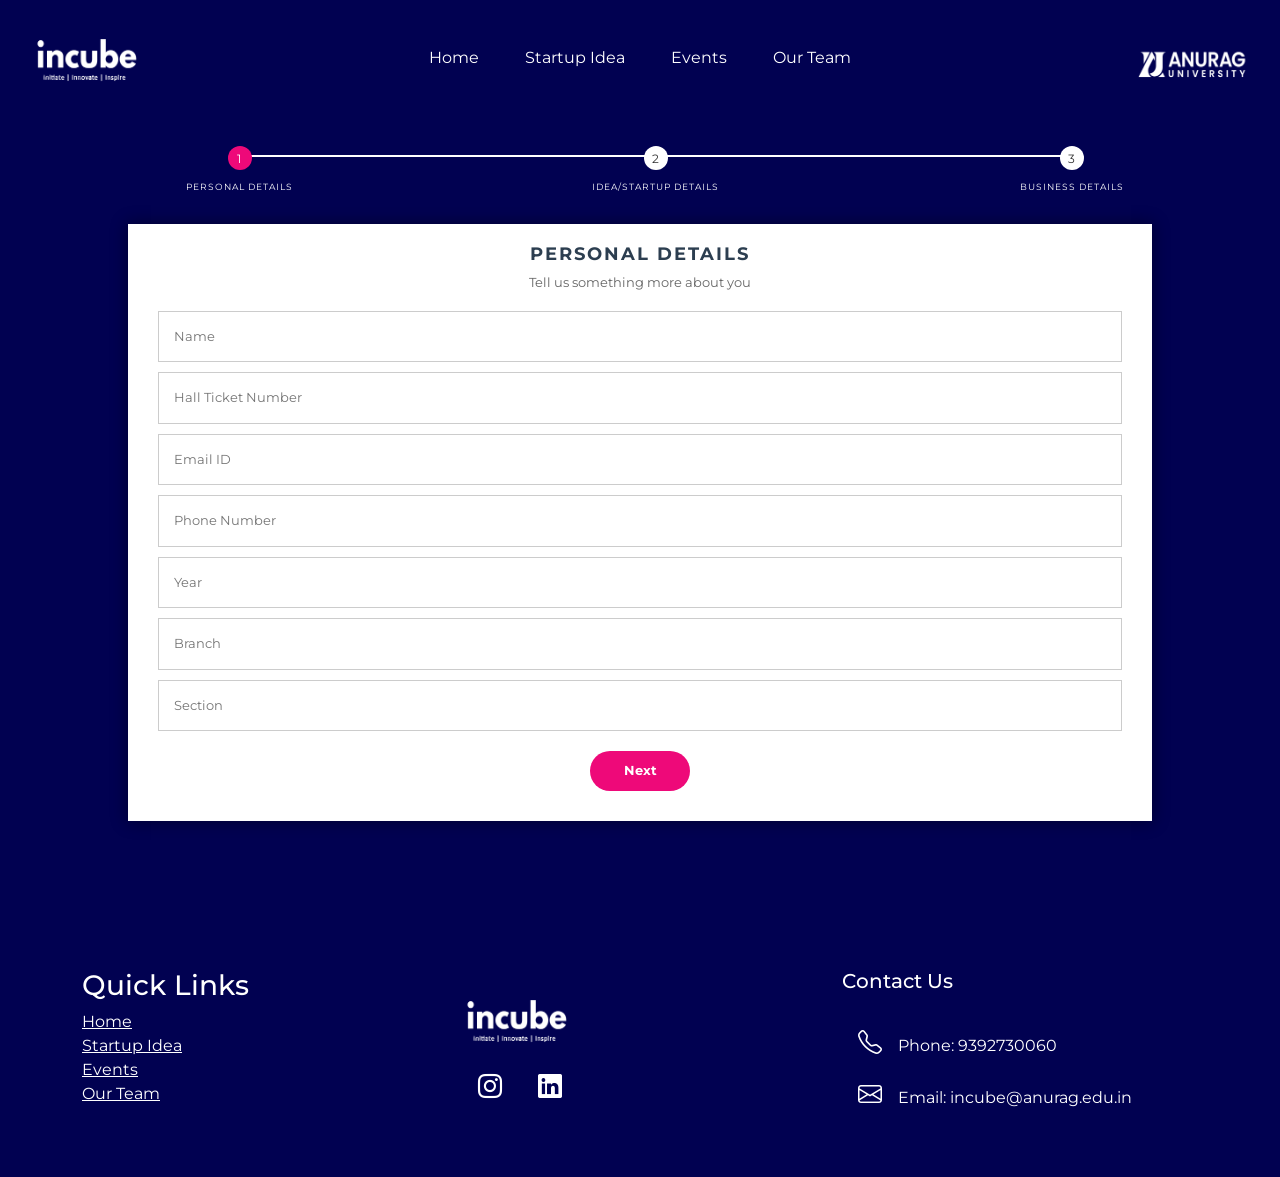
<file: startupidea4.html>
<!DOCTYPE html>
<html lang="en">
<head>
    <meta charset="UTF-8">
    <meta name="viewport" content="width=device-width, initial-scale=1.0">
    <title>Startup Idea</title>
    <script src="https://ajax.googleapis.com/ajax/libs/jquery/3.5.1/jquery.min.js"></script>

    <link href="https://cdn.jsdelivr.net/npm/bootstrap-icons@1.5.0/font/bootstrap-icons.css" rel="stylesheet">
    <link href="https://cdn.jsdelivr.net/npm/bootstrap@5.3.1/dist/css/bootstrap.min.css" rel="stylesheet" integrity="sha384-4bw+/aepP/YC94hEpVNVgiZdgIC5+VKNBQNGCHeKRQN+PtmoHDEXuppvnDJzQIu9" crossorigin="anonymous">
    <script src="https://cdn.jsdelivr.net/npm/bootstrap@5.3.1/dist/js/bootstrap.bundle.min.js" integrity="sha384-HwwvtgBNo3bZJJLYd8oVXjrBZt8cqVSpeBNS5n7C8IVInixGAoxmnlMuBnhbgrkm" crossorigin="anonymous"></script>


    <style>
      
/*custom font*/
@import url(https://fonts.googleapis.com/css?family=Montserrat);


/*navbar*/

.navbar {
    background-color: #010151 !important;
}

.navbar_aulogo {
    width: 110px;
    height: 100px;
    margin-right: 20px;
}
.navbar_incubelogo{
    width:110px;
    height: 100px;
    margin-left: 20px;
} 

.nav-item {
    padding: 0px 20px;
    color: white !important;
}

.navbar-nav, .nav-link, .nav-item, .navbar-brand{
    color: white !important;
}

.navbar-nav {
    margin: auto;
    display: flex;
    justify-content: center;
    align-items: center;
}

.navbar-nav .nav-item {
    padding: 0px 15px;
}

/*basic reset*/
* {
margin: 0;
padding: 0;
}

html {
height: 100%;
/*background: #6441A5; /* fallback for old browsers */
background: #010151;
background: -webkit-linear-gradient(to left, #6441A5, #2a0845); /* Chrome 10-25, Safari 5.1-6 */
}

body {
font-family: montserrat, arial, verdana;
background: transparent;
}

/*form styles*/
#msform {
text-align: center;
position: relative;
margin-top: 30px;
}

#msform fieldset {
background: white;
border: 0 none;
border-radius: 0px;
box-shadow: 0 0 15px 1px rgba(0, 0, 0, 0.4);
padding: 20px 30px;
box-sizing: border-box;
width: 80%;
margin: 0 10%;

/*stacking fieldsets above each other*/
position: relative;
}

/*Hide all except first fieldset*/
#msform fieldset:not(:first-of-type) {
display: none;
}

/*inputs*/
#msform input, #msform textarea {
padding: 15px;
border: 1px solid #ccc;
border-radius: 0px;
margin-bottom: 10px;
width: 100%;
box-sizing: border-box;
font-family: montserrat;
color: #2C3E50;
font-size: 13px;
}

#msform input:focus, #msform textarea:focus {
-moz-box-shadow: none !important;
-webkit-box-shadow: none !important;
box-shadow: none !important;
border: 1px solid #ee0979;
outline-width: 0;
transition: All 0.5s ease-in;
-webkit-transition: All 0.5s ease-in;
-moz-transition: All 0.5s ease-in;
-o-transition: All 0.5s ease-in;
}

/*buttons*/
#msform .action-button {
width: 100px;
background: #ee0979;
font-weight: bold;
color: white;
border: 0 none;
border-radius: 25px;
cursor: pointer;
padding: 10px 5px;
margin: 10px 5px;
}

#msform .action-button:hover, #msform .action-button:focus {
box-shadow: 0 0 0 2px white, 0 0 0 3px #ee0979;
}

#msform .action-button-previous {
width: 100px;
background: #C5C5F1;
font-weight: bold;
color: white;
border: 0 none;
border-radius: 25px;
cursor: pointer;
padding: 10px 5px;
margin: 10px 5px;
}

#msform .action-button-previous:hover, #msform .action-button-previous:focus {
box-shadow: 0 0 0 2px white, 0 0 0 3px #C5C5F1;
}

/*headings*/
.fs-title {
font-size: 18px;
text-transform: uppercase;
color: #2C3E50;
margin-bottom: 10px;
letter-spacing: 2px;
font-weight: bold;
}

.fs-subtitle {
font-weight: normal;
font-size: 13px;
color: #666;
margin-bottom: 20px;
}

/*progressbar*/
#progressbar {
    margin-bottom: 30px;
    overflow: hidden;
    /*CSS counters to number the steps*/
    counter-reset: step;
    }
    
    #progressbar li {
    list-style-type: none;
    color: white;
    text-transform: uppercase;
    font-size: 9px;
    width: 33.33%;
    float: left;
    position: relative;
    letter-spacing: 1px;
    }
    
    #progressbar li:before {
    content: counter(step);
    counter-increment: step;
    width: 24px;
    height: 24px;
    line-height: 26px;
    display: block;
    font-size: 12px;
    color: #333;
    background: white;
    border-radius: 25px;
    margin: 0 auto 10px auto;
    }
    
    /*progressbar connectors*/
    #progressbar li:after {
    content: '';
    width: 100%;
    height: 2px;
    background: white;
    position: absolute;
    left: -50%;
    top: 9px;
    z-index: -1; /*put it behind the numbers*/
    }
    
    #progressbar li:first-child:after {
    /*connector not needed before the first step*/
    content: none;
    }

    
    /*marking active/completed steps green*/
    /*The number of the step and the connector before it = green*/
    #progressbar li.active:before, #progressbar li.active:after {
    background: #ee0979;
    color: white;
    }

    .col-md-6{
        width: 100%;
    }


    /*radio input*/

    /* Hide default radio buttons */
.radio-group input[type="radio"] {
  display: none;
}

/* Style the label to create custom radio buttons */
.radio-group label {
  display: inline-block;
  margin-right: 15px;
  padding: 8px 15px;
  font-family: montserrat;
  font-size: 16px;
  color: #333;
  border: 2px solid #ccc;
  border-radius: 5px;
  cursor: pointer;
  transition: background-color 0.3s, color 0.3s, border-color 0.3s;
}

/* Style when the radio button is checked */
.radio-group input[type="radio"]:checked + label {
  background-color: #3498db;
  color: #fff;
  border-color: #3498db;
}

.radio-group{
  margin-top: 55px;
  margin-bottom: 55px;
}




/*footer*/
footer{
    background-color: #010151;
    margin-top: 100px;
}

.footer_incubelogo{
    width:110px;
    height:100px;
}
.contact_us,.phone,.email{
    color: white;
}


/*responsive*/

/*footer*/
@media screen and (max-width:768px){
    .container {
        padding: 0;
      }
    
      .col-12.col-md-4 {
        flex: 0 0 100%;
        max-width: 100%;
        text-align: center;
        margin-bottom: 30px;
      }
    
      .footer_incubelogo {
        width: 80px;
        height: 70px;
      }
    
      .contact_us {
        font-size: 1.5rem;
      }
    
      .phone, .email {
        font-size: 1rem;
      }
    
      .list-unstyled h3 {
        font-size: 1.5rem;
      }
    
      .list-unstyled li a {
        font-size: 1rem;
      }
    
      .bi.fs-4.mx-3 {
        font-size: 1.5rem;
      }
}
    </style>
</head>
<body>


    <!--navbar-->

    <nav class="navbar navbar-expand-lg bg-body-tertiary">
        <div class="container-fluid">
          <a href="index.html"><img class="navbar_incubelogo" src="images/navbar_incubelogo.png" alt=""></a>
          <button class="navbar-toggler" type="button" data-bs-toggle="collapse" data-bs-target="#navbarNavDropdown" aria-controls="navbarNavDropdown" aria-expanded="false" aria-label="Toggle navigation">
            <span class="navbar-toggler-icon"></span>
          </button>
          <div class="collapse navbar-collapse" id="navbarNavDropdown">
            <ul class="navbar-nav ms-auto">
              <li class="nav-item">
                <a class="nav-link active" aria-current="page" href="index.html">Home</a>
              </li>
              <li class="nav-item">
                <a class="nav-link" href="startupidea4.html">Startup Idea</a>
              </li>
              <li class="nav-item">
                <a class="nav-link" href="events.html">Events</a>
              </li>
              <li class="nav-item">
                <a class="nav-link" href="ourteam.html">Our Team</a>
              </li>
      
            </ul>
          </div>
          <a href="https://anurag.edu.in/"><img class="navbar_aulogo" src="images/navbar_aulogo.png" alt=""></a>
        </div>
      </nav>



        <!-- MultiStep Form -->
<div class="row">
    <div class="col-md-6 col-md-offset-3">
        <form id="msform" action="https://script.google.com/macros/s/AKfycbxbfsUjbeCtO2VCju-QnUN_NE2HXuUdTl81dOKIXn3RjcmLFJ-e2ZY3mVSNG-VdLZnK3w/exec" method="post" name="regform">
            <!-- progressbar --> 
            <ul id="progressbar">
                <li class="active">Personal Details</li>
                <li>Idea/Startup Details</li>
                <li>Business Details</li>
            </ul>
            <!-- fieldsets -->
            <fieldset>
                <h2 class="fs-title">Personal Details</h2>
                <h3 class="fs-subtitle">Tell us something more about you</h3>
                <input type="text" name="fname" placeholder="Name"/>
                <input type="text" name="rollno" placeholder="Hall Ticket Number"/>
                <input type="text" name="email" placeholder="Email ID"/>
                <input type="text" name="phone" placeholder="Phone Number"/>
                <input type="text" name="year" placeholder="Year"/>
                <input type="text" name="branch" placeholder="Branch"/>
                <input type="text" name="section" placeholder="Section"/>
                <input type="button" name="next" class="next action-button" value="Next"/>
            </fieldset>
            <fieldset>
                <h2 class="fs-title">Idea Details</h2>
                <h3 class="fs-subtitle">Basic details about your idea</h3>
                <input type="text" name="ideaname" placeholder="Idea Name"/>
                <textarea name="ideadesc" id="" cols="20" rows="5" placeholder="Describe about your idea"></textarea>

                <div class="radio-group">

                  <h4>Stage of your idea</h4><br>
                  <input type="radio" id="choice1" name="choices" value="Ideation">
                  <label for="choice1">Ideation</label>
                
                  <input type="radio" id="choice2" name="choices" value="Validation">
                  <label for="choice2">Validation</label>

                  <input type="radio" id="choice3" name="choices" value="Prototyping">
                  <label for="choice3">Prototyping</label>
                
                  <input type="radio" id="choice4" name="choices" value="Early Traction">
                  <label for="choice4">Early Traction</label>
                
                  <input type="radio" id="choice5" name="choices" value="Scaling">
                  <label for="choice5">Scaling</label>

                </div>
                
                <input type="text" name="domain" placeholder="What is your Domain ?"/>
                <input type="text" name="services" placeholder="What services are you providing ?"/>
                <input type="button" name="previous" class="previous action-button-previous" value="Previous"/>
                <input type="button" name="next" class="next action-button" value="Next"/>
            </fieldset>
            <fieldset>
                <h2 class="fs-title">Business Details</h2>
                <h3 class="fs-subtitle">More advance details about your startup</h3>
                <input type="text" name="competitors" placeholder="Who are your competitors ?"/>
                <input type="text" name="uvp" placeholder="What is your Unique Value Preposition ?"/>
                <input type="text" name="link" placeholder="Your website or app link"/><br><br>
                <p style="display: flex; align-items: start; justify-content: start;">Upload your Business Model Canvas: </p>
                <input type="file" name="file" id="">
                <input type="button" name="previous" class="previous action-button-previous" value="Previous"/>
                <input type="submit" name="submit" class="submit action-button" value="Submit"/>
            </fieldset>
        </form>
    </div>
</div>
<!-- /.MultiStep Form -->

<!--footer-->

<footer>
    <div class="container">
      <div class="row py-5">
        <div class="col-12 col-md-4">
          <div class="row">
            <div class="col-12 col-md-6">
              <ul class="list-unstyled">
                <h3 style="color: white;">Quick Links</h3>
                <li><a href="index.html" class="text-white">Home</a></li>
                <li><a href="startupidea4.html" class="text-white">Startup Idea</a></li>
                <li><a href="events.html" class="text-white">Events</a></li>
                <li><a href="ourteam.html" class="text-white">Our Team</a></li>
              </ul>
            </div>
          </div>
        </div>
        <div class="col-12 col-md-4">
          <img class="footer_incubelogo" src="images/navbar_incubelogo.png" alt="">
            <br>
          <a href="https://www.instagram.com/incube_au/" class="text-white"><i class="bi bi-instagram fs-4 mx-3"></i></a>
          <a href="https://www.linkedin.com/company/initiate-innovate-inspire/mycompany/" class="text-white"><i class="bi bi-linkedin fs-4 mx-3"></i></a>
        </div>
        <div class="col-12 col-md-4">
          <h5 class="contact_us">Contact Us</h5>
          <br>
          <p class="phone"><i class="bi bi-telephone fs-4 mx-3"></i>Phone: 9392730060</p>
          <p class="email"><i class="bi bi-envelope fs-4 mx-3"></i>Email: incube@anurag.edu.in</p>
        </div>
      </div>
    </div>
  </footer>

 <script src="startupidea.js"></script>
 <script src="startupidea2.js"></script>
    
</body>
</html>
</file>
